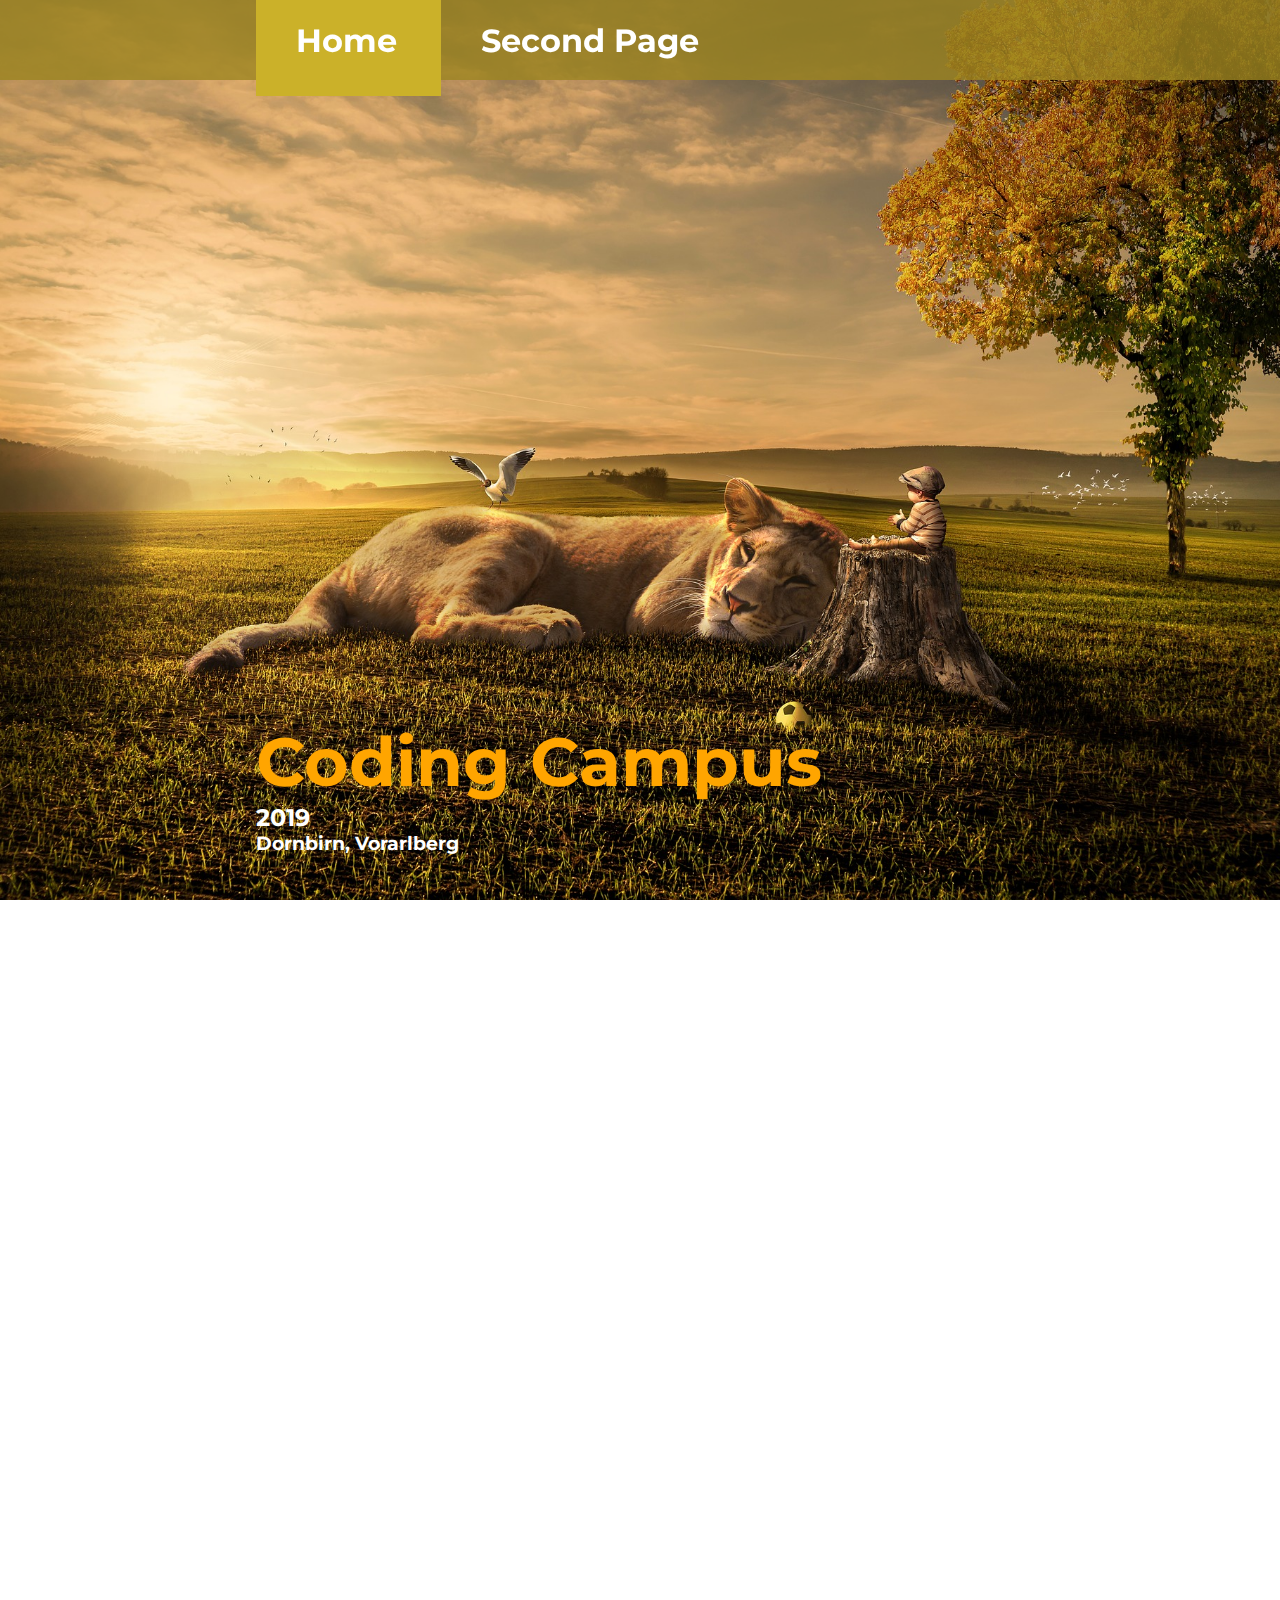
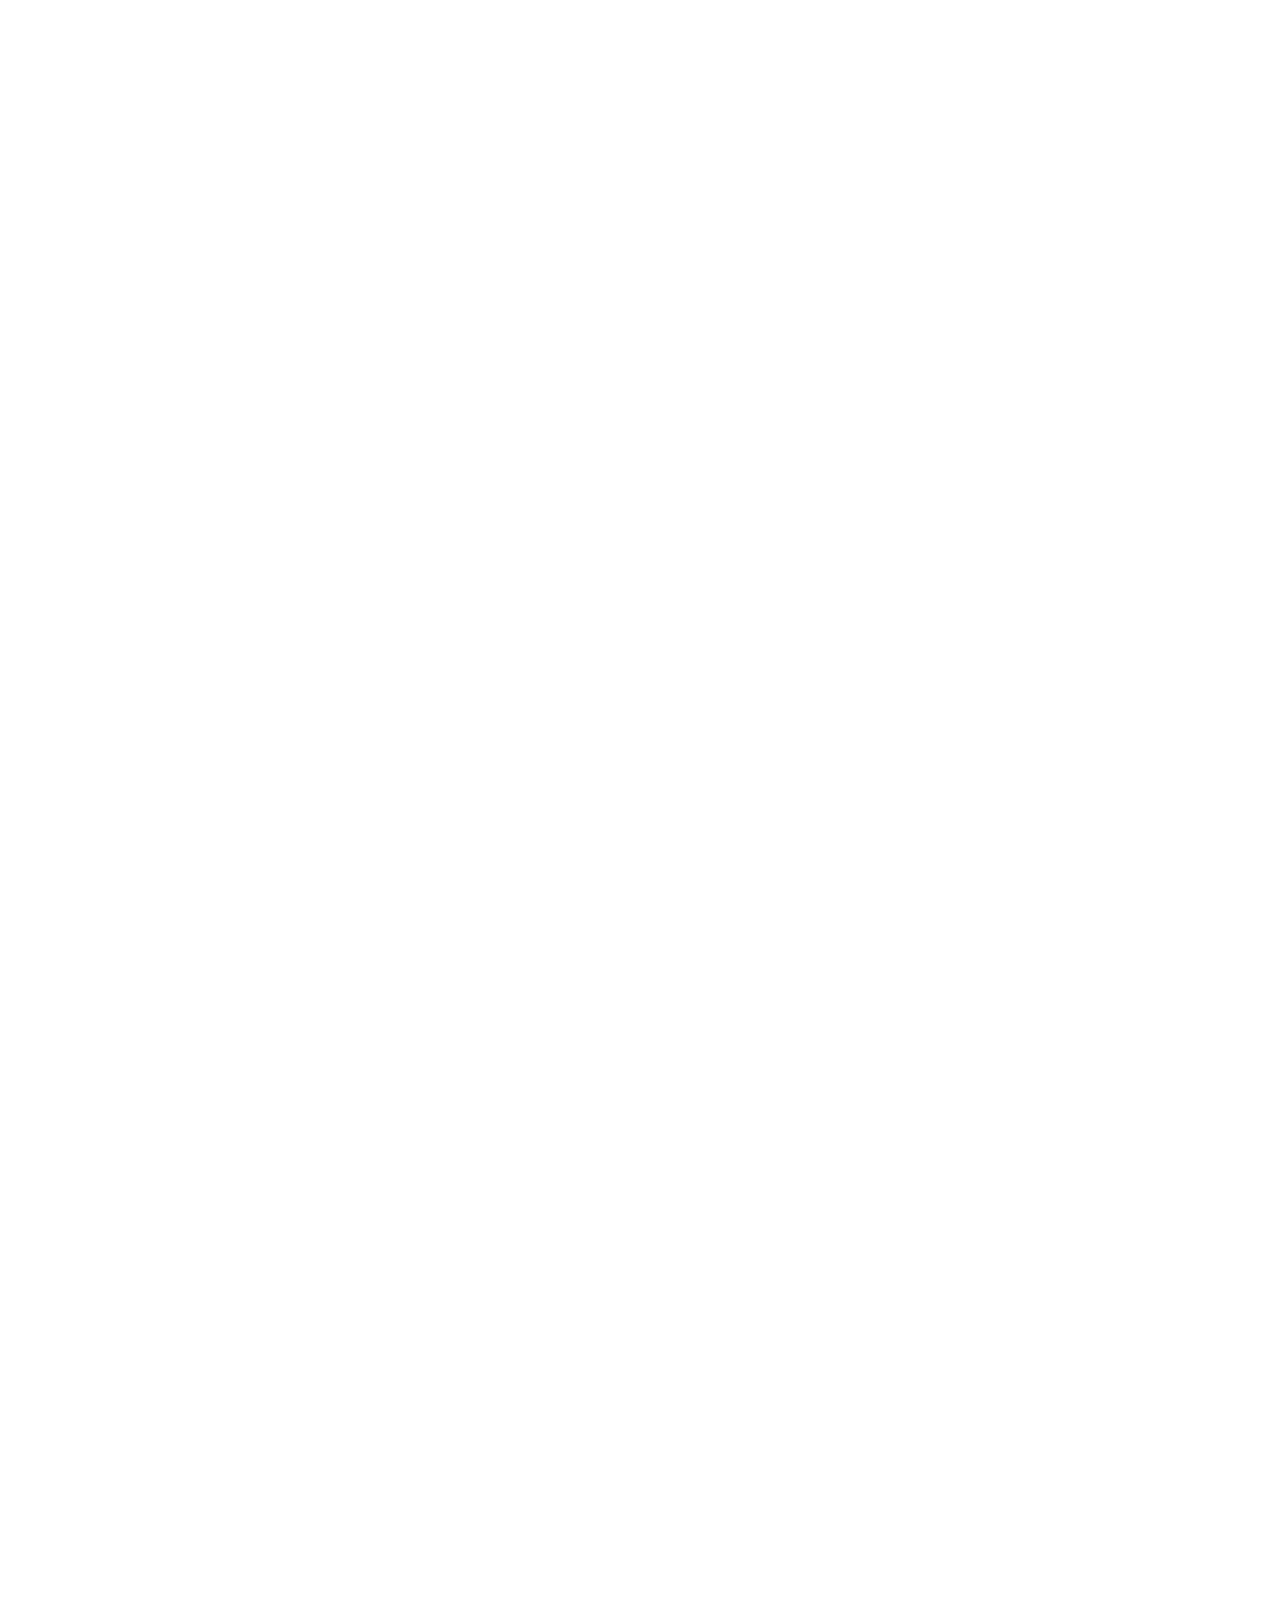
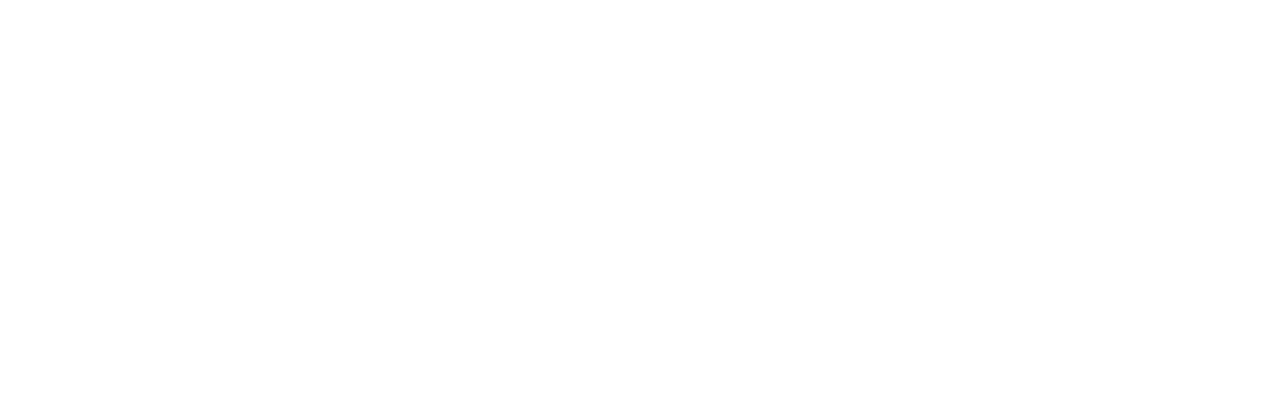
<file: index.html>
<!DOCTYPE html>
<html lang="en">
<head>
    <meta charset="UTF-8">
    <title>First page</title>
    <link href="styles.css" rel="stylesheet">
    <link href="https://fonts.googleapis.com/css?family=Montserrat:400,700&display=swap" rel="stylesheet">
    <meta name="viewport" content="width=device-width, initial-scale=1">
    <style>
        * {
            margin: 0;
            padding: 0;
            font-family: Montserrat, sans-serif;
        }
    </style>
</head>
<body style="display: block; position: relative; width: 100vw">

<nav>
    <ul>
        <li class="active">
            <a href="#">Home</a>
        </li>
        <li>
            <a href="linkedPage.html">Second Page</a>
        </li>
    </ul>
</nav>
<header>
    <div class="header-text">
        <h1>Coding Campus</h1>
        <h2>2019</h2>
        <h3>Dornbirn, Vorarlberg</h3>
    </div>
</header>

<main>
    <div class="main-text">
        <h2>Coloring in CSS</h2>
        <div class="main-text-container">
            <p>Colors can be changed for Text, Backgrounds and Borders.</p>
            <p>It can be done by using color names like white, orange, gray, etc. You can use Values with RGB or RGBA, HEX and HSL or HSLA.</p>
            <a href="https://www.w3schools.com/css/css_colors.asp">Read more on w3schools</a>
        </div>
    </div>
    <img src="deer-3733789_1920.jpg">
</main>
<footer>
    <div class="footer-text">
        <p>Florian Redlinghaus</p>
        <p>florian@redlinghaus.at</p>
    </div>
</footer>
</body>
</html>
</file>
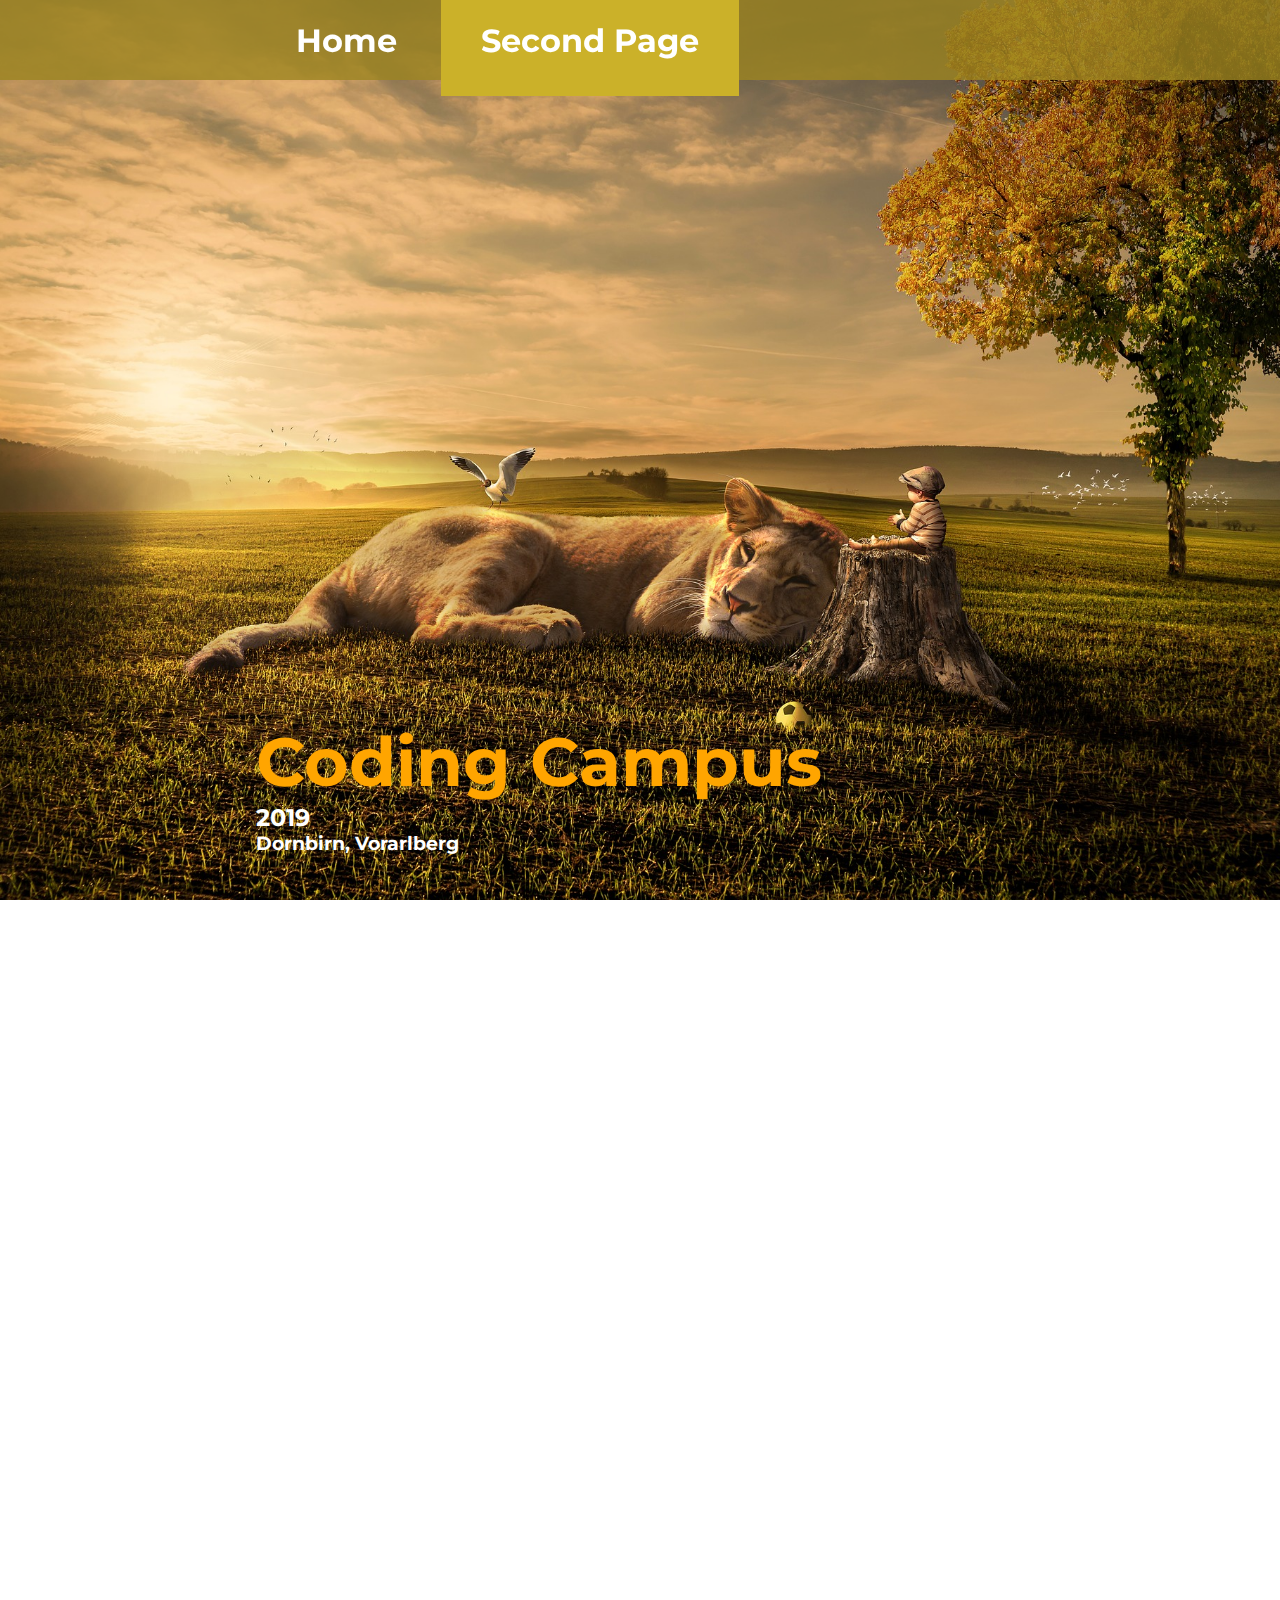
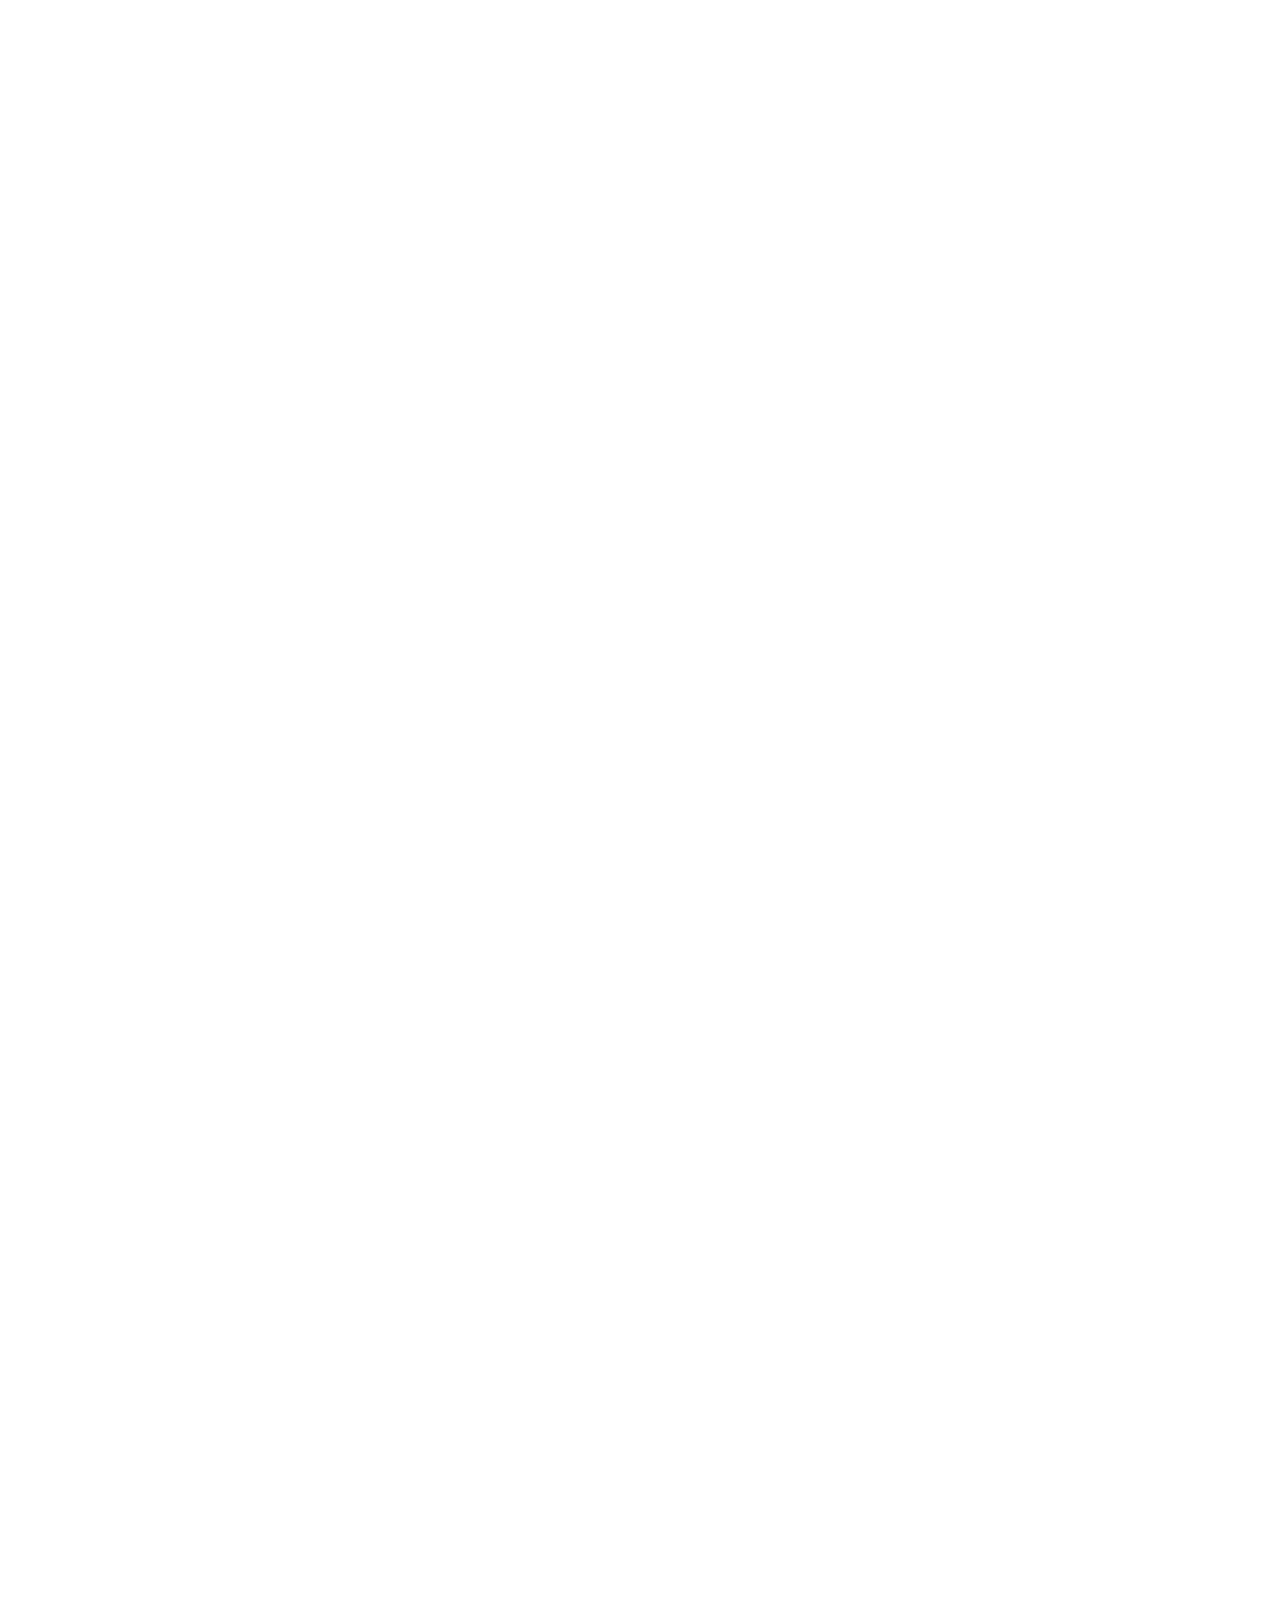
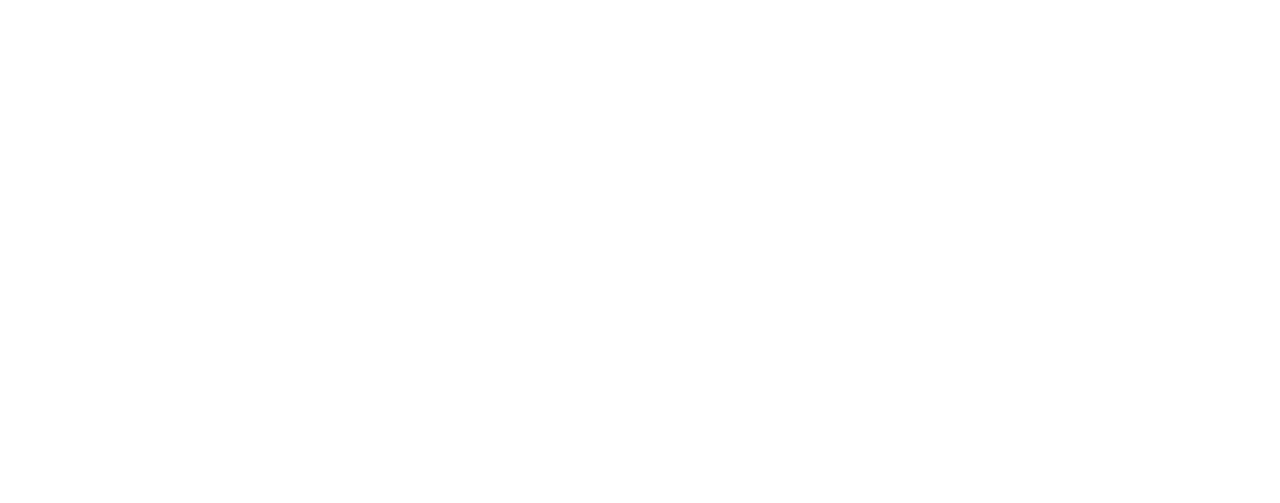
<file: linkedPage.html>
<!DOCTYPE html>
<html lang="en">
<head>
    <meta charset="UTF-8">
    <title>Second page</title>
    <link href="styles.css" rel="stylesheet">
    <link href="https://fonts.googleapis.com/css?family=Montserrat:400,700&display=swap" rel="stylesheet">
    <meta name="viewport" content="width=device-width, initial-scale=1">
    <style>
        * {
            margin: 0;
            padding: 0;
            font-family: Montserrat, sans-serif;
        }
    </style>
</head>
<body style="display: block; position: relative; width: 100vw">

<nav>
    <ul>
        <li>
            <a href="index.html">Home</a>
        </li>
        <li class="active">
            <a href="#">Second Page</a>
        </li>
    </ul>
</nav>
<header>
    <div class="header-text">
        <h1>Coding Campus</h1>
        <h2>2019</h2>
        <h3>Dornbirn, Vorarlberg</h3>
    </div>
</header>

<main>
    <div class="main-text">
        <h2>Lists in HTML and CSS</h2>
        <div class="list-example">
            <ol class="num-list">
                <li>Item 1
                    <ol class="abc-list">
                        <li>Item 1.1</li>
                        <li>
                            <ul class="circle-list">Item 1.2
                                <li>Item 1.2.1</li>
                            </ul>
                        </li>
                    </ol>
                </li>
                <li>Item 2</li>
            </ol>
        </div>

        <h2 style="margin-top: 200px; text-align: center">Tables in HTML and CSS</h2>
        <table>
            <thead>
                <th>Book title</th>
                <th>Author firstname</th>
                <th>lastname</th>
                <th>Publication</th>
            </thead>
            <tbody>
                <tr>
                    <td>Harry Potter 1</td>
                    <td colspan="2" rowspan="2">J.K. Rowling</td>
                    <td>2000</td>
                </tr>
                <tr>
                    <td>Harry Potter 2</td>
                    <td>2006</td>
                </tr>
                <tr>
                    <td>Harry Potter 1</td>
                    <td colspan="2" rowspan="2">J.K. Rowling</td>
                    <td>2000</td>
                </tr>
                <tr>
                    <td>Harry Potter 2</td>
                    <td>2006</td>
                </tr>
                <tr>
                    <td>Harry Potter 1</td>
                    <td colspan="2" rowspan="2">J.K. Rowling</td>
                    <td>2000</td>
                </tr>
                <tr>
                    <td>Harry Potter 2</td>
                    <td>2006</td>
                </tr>
            </tbody>
        </table>
    </div>
    <div class="img-div"></div>
</main>
<footer>
    <div class="footer-text">
        <p>Florian Redlinghaus</p>
        <p>florian@redlinghaus.at</p>
    </div>
</footer>
</body>
</html>
</file>
<file: styles.css>
html,body
{
    width: 100%;
    height: 100%;
    margin: 0px;
    padding: 0px;
    overflow-x: hidden;
}

header{
    min-height: 100vh;
    background: url("sunset-3309381_1920.jpg") no-repeat center fixed;
    background-size: cover;
    background-clip: border-box;
    position: relative;
}

.header-text {
    padding-left: 20vw;
    padding-top: 80vh;
    color: white;
}

h1 {
    color: orange;
    font-size: 68px;
}

nav {
    z-index: 10;
    display: flex;
    align-items: center;
    justify-items: center;
    position: fixed;
    width: 100vw;
    background: rgba(156, 133, 32, 0.8);
    height: 80px;
    padding-left: 20%;
}

nav li {
    display: inline;
    list-style: none;
    padding: 40px;
}

nav li.active {
    background: rgb(203, 177, 41);
}

nav a {
    text-decoration: none;
    font-size: 32px;
    color: white;
    font-weight: bold;
}

main {
    min-height: 200vh;
}

.main-text {
    min-height: 100vh;
}

.main-text h2 {
    position: relative;
    top: 10vh;
    left: 10vw;
    color: rgb(151, 139, 26);
    font-size: 68px;
    margin: 20px;
}

.main-text-container, .list-example, table{
    background: rgb(191, 188, 26);
    width: 40vw;
    position: relative;
    top: 10vh;
    left: 50vw;
    padding: 50px;
    border-radius: 20px;
}

.list-example li {
    margin-left: 30px;
}

.circle-list {
    list-style-type: circle;
}

.abc-list {
    list-style-type: lower-alpha;
}

td {
    text-align: center;
}

tr:nth-child(even) {
    background: #ffffff;
}

.main-text-container p {
    margin: 20px;
}

.main-text-container a {
    margin: 20px;
    text-decoration: none;
    font-weight: bold;
    color: darkslategray;
}

.img-div {
    min-height: 100vh;
    background: url("deer-3733789_1920.jpg") no-repeat top fixed;
    background-size: cover;
    background-clip: border-box;
}

main img {
    position: relative;
    bottom: 0;
    width: 100%;
}

footer{
    background: linear-gradient(to right, rgb(117, 95, 29), rgb(191, 188, 26));
    height: 100vh;
}

.footer-text {
    position: relative;
    top: 40vh;
    left: 10vw;
    width: 40vw;
    padding: 100px;
    border-radius: 20px;
    color: rgb(81, 53, 28);
    font-weight: bold;
    font-size: 48px;
    text-align: center;
}
</file>
